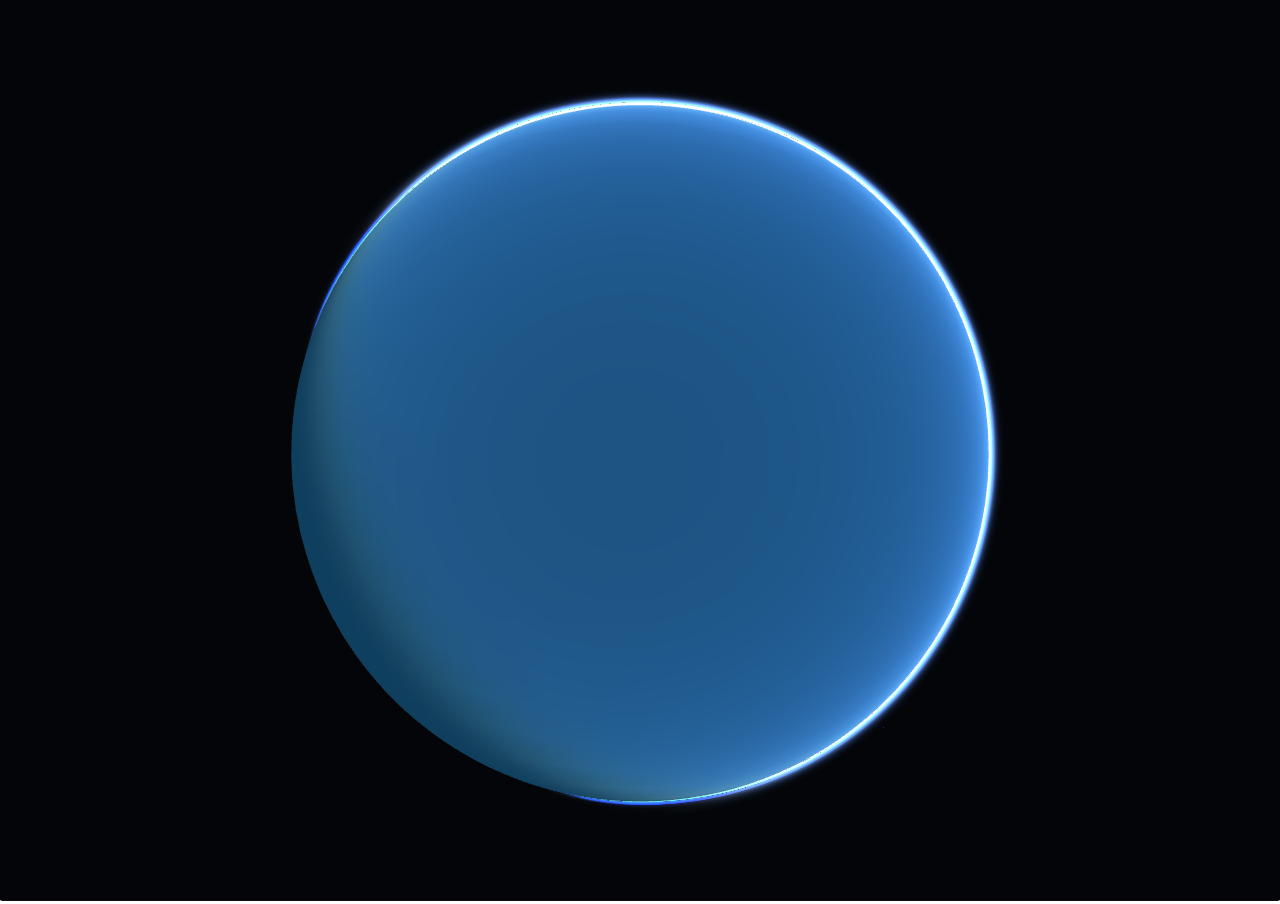
<file: views/dashboard/globe/globe.html>
<!DOCTYPE html>
<!--
To change this license header, choose License Headers in Project Properties.
To change this template file, choose Tools | Templates
and open the template in the editor.
-->
<html>
    <head>
        <title>Globe</title>
        <link rel="stylesheet" type="text/css" href="index.css">
        <meta charset="UTF-8">
        <meta name="viewport" content="width=device-width, initial-scale=1.0">
    </head>
    <body>
        <div id="viewerDiv" class="viewer"></div>
        <script src="itowns/itowns.js"></script>
        <script src="main.js"></script>
    </body>
</html>
</file>
<file: views/dashboard/globe/index.css>
html {height: 100%}
body { margin: 0; overflow:hidden; height:100%}

#viewerDiv {
    margin : auto auto;
    width: 100%;
    height: 100%;
    padding: 0;
    /*margin-top: 50vh;
    transform: translateY(-50%);*/
}
#menuDiv {position: absolute; top:0px; margin-left: 0px;}
</file>
